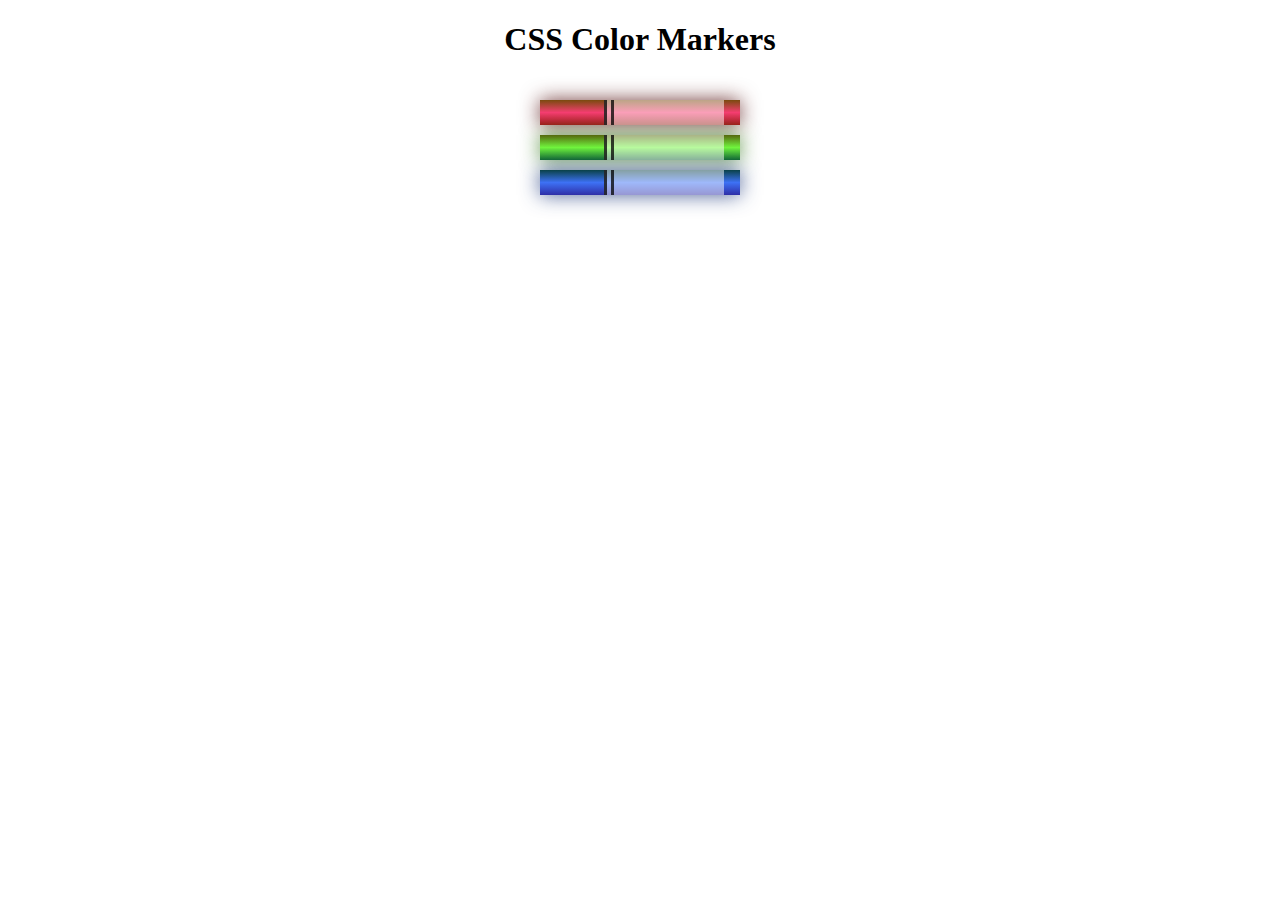
<file: Learn CSS Colors by Building a Set of Colored Markers/index.html>
<!DOCTYPE html>
<html lang="en">
  <head>
    <meta charset="utf-8">
    <meta name="viewport" content="width=device-width, initial-scale=1.0">
    <title>Colored Markers</title>
    <link rel="stylesheet" href="styles.css">
  </head>
  <body>
    <h1>CSS Color Markers</h1>
    <div class="container">
      <div class="marker red">
        <div class="cap"></div>
        <div class="sleeve"></div>
      </div>
      <div class="marker green">
        <div class="cap"></div>
        <div class="sleeve"></div>
      </div>
      <div class="marker blue">
        <div class="cap"></div>
        <div class="sleeve"></div>
      </div>
    </div>
  </body>
</html>
</file>
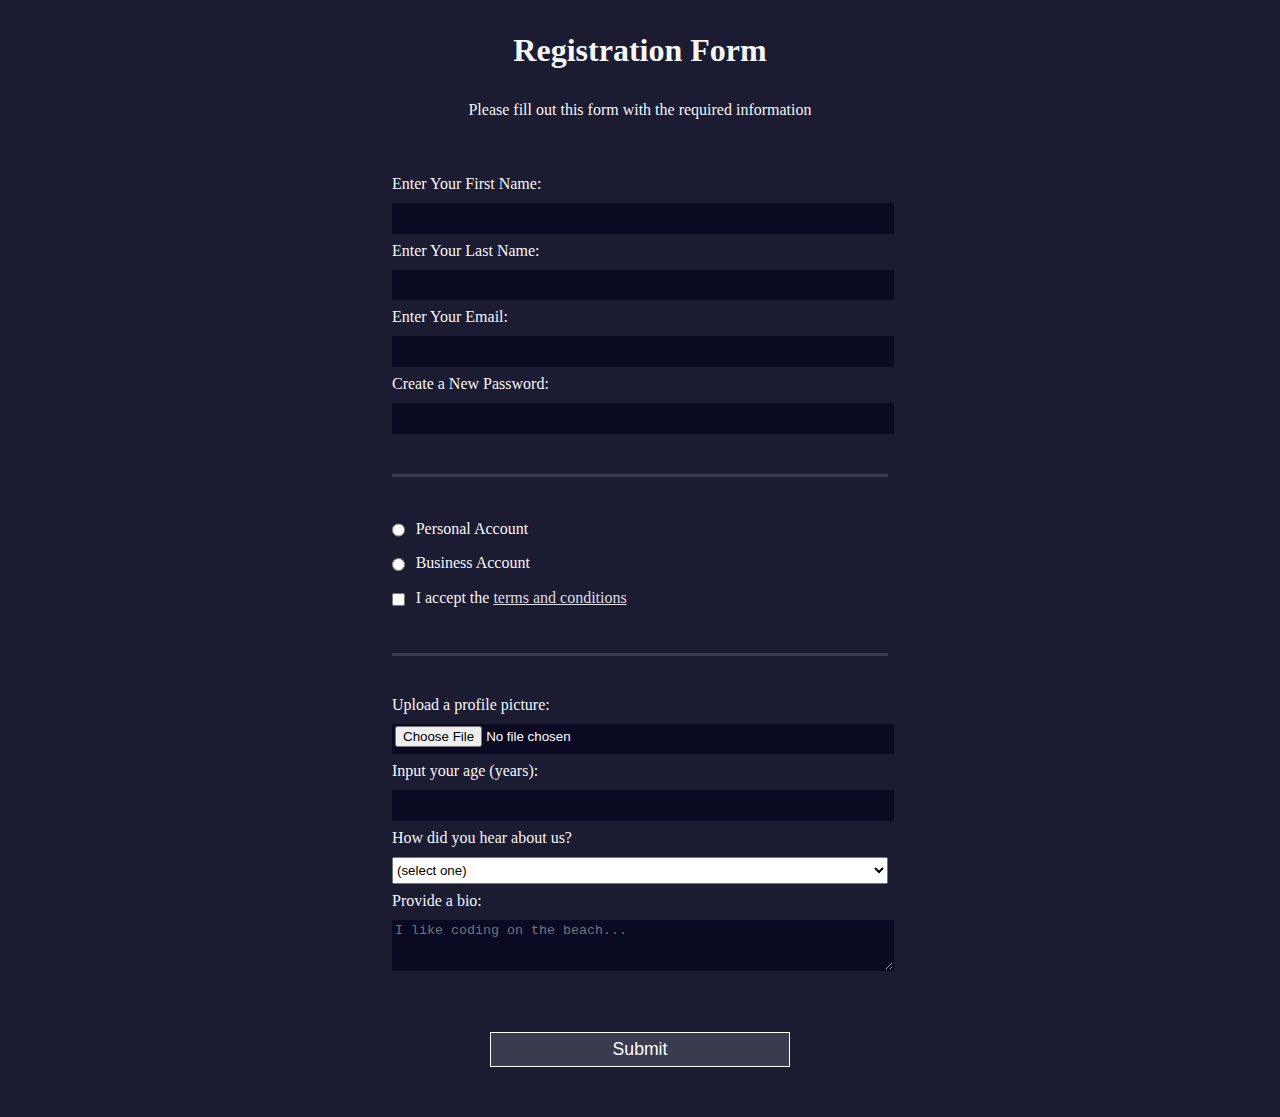
<file: Learn HTML Forms by Building a Registration Form/index.html>
<!DOCTYPE html>
<html lang="en">
  <head>
    <meta charset="UTF-8">
    <title>Registration Form</title>
    <link rel="stylesheet" href="styles.css" />
  </head>
  <body>
    <h1>Registration Form</h1>
    <p>Please fill out this form with the required information</p>
    <form method="post" action='https://register-demo.freecodecamp.org'>
      <fieldset>
        <label for="first-name">Enter Your First Name: <input id="first-name" name="first-name" type="text" required /></label>
        <label for="last-name">Enter Your Last Name: <input id="last-name" name="last-name" type="text" required /></label>
        <label for="email">Enter Your Email: <input id="email" name="email" type="email" required /></label>
        <label for="new-password">Create a New Password: <input id="new-password" name="new-password" type="password" pattern="[a-z0-5]{8,}" required /></label>
      </fieldset>
      <fieldset>
        <label for="personal-account"><input id="personal-account" type="radio" name="account-type" class="inline" /> Personal Account</label>
        <label for="business-account"><input id="business-account" type="radio" name="account-type" class="inline" /> Business Account</label>
        <label for="terms-and-conditions">
          <input id="terms-and-conditions" type="checkbox" required name="terms-and-conditions" class="inline" /> I accept the <a href="https://www.freecodecamp.org/news/terms-of-service/">terms and conditions</a>
        </label>
      </fieldset>
      <fieldset>
        <label for="profile-picture">Upload a profile picture: <input id="profile-picture" type="file" name="file" /></label>
        <label for="age">Input your age (years): <input id="age" type="number" name="age" min="13" max="120" /></label>
        <label for="referrer">How did you hear about us?
          <select id="referrer" name="referrer">
            <option value="">(select one)</option>
            <option value="1">freeCodeCamp News</option>
            <option value="2">freeCodeCamp YouTube Channel</option>
            <option value="3">freeCodeCamp Forum</option>
            <option value="4">Other</option>
          </select>
        </label>
        <label for="bio">Provide a bio:
          <textarea id="bio" name="bio" rows="3" cols="30" placeholder="I like coding on the beach..."></textarea>
        </label>
      </fieldset>
      <input type="submit" value="Submit" />
    </form>
  </body>
</html>
</file>
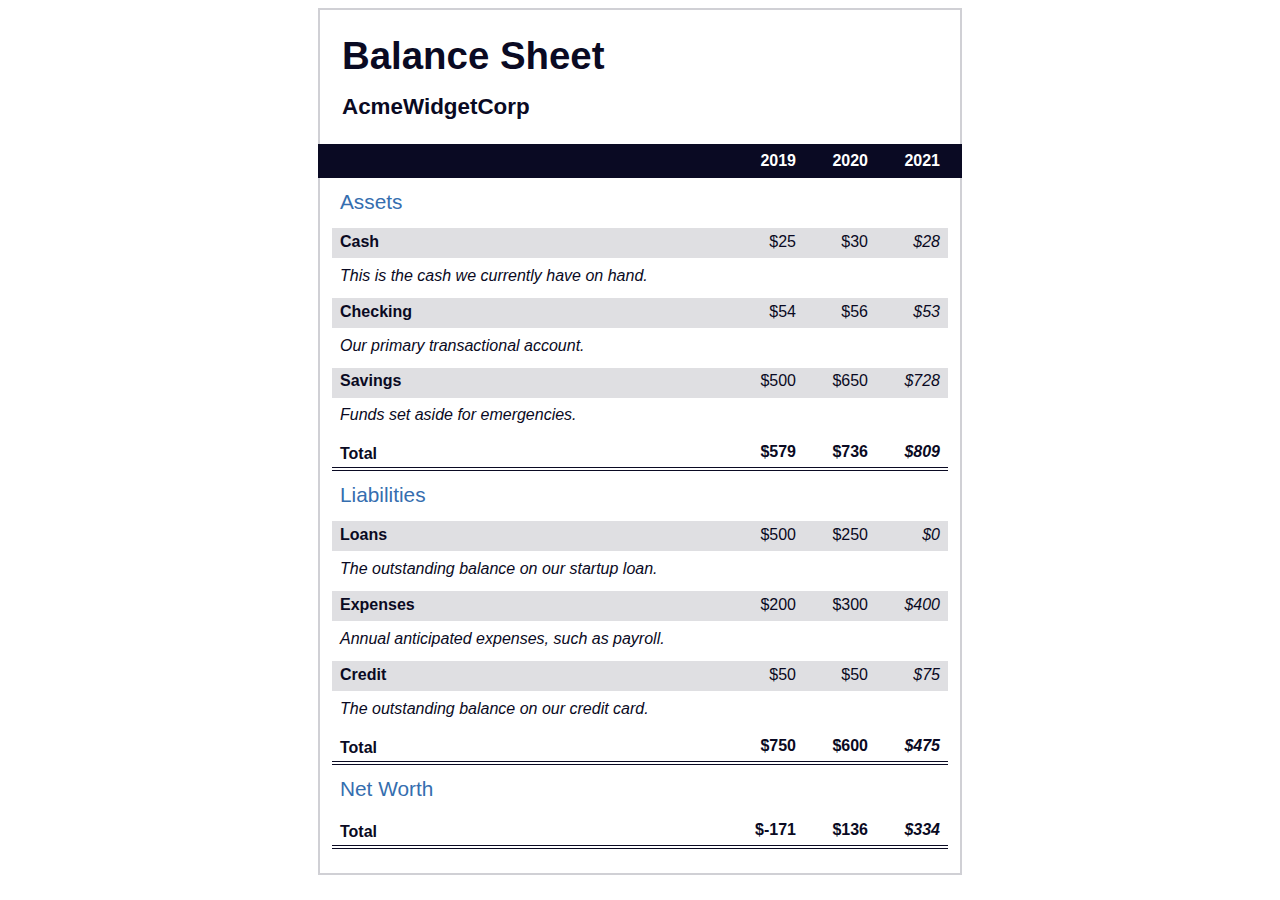
<file: Learn More About CSS Pseudo Selectors By Building A Balance Sheet/index.html>
<!DOCTYPE html>
<html lang="en">
  <head>
    <meta charset="UTF-8">
    <meta name="viewport" content="width=device-width, initial-scale=1.0">
    <title>Balance Sheet</title>
    <link rel="stylesheet" href="./styles.css">
  </head>
  <body>
    <main>
      <section>
        <h1>
          <span class="flex">
            <span>AcmeWidgetCorp</span>
            <span>Balance Sheet</span>
          </span>
        </h1>
        <div id="years" aria-hidden="true">
          <span class="year">2019</span>
          <span class="year">2020</span>
          <span class="year">2021</span>
        </div>
        <div class="table-wrap">
          <table>
            <caption>Assets</caption>
            <thead>
              <tr>
                <td></td>
                <th><span class="sr-only year">2019</span></th>
                <th><span class="sr-only year">2020</span></th>
                <th class="current"><span class="sr-only year">2021</span></th>
              </tr>
            </thead>
            <tbody>
              <tr class="data">
                <th>Cash <span class="description">This is the cash we currently have on hand.</span></th>
                <td>$25</td>
                <td>$30</td>
                <td class="current">$28</td>
              </tr>
              <tr class="data">
                <th>Checking <span class="description">Our primary transactional account.</span></th>
                <td>$54</td>
                <td>$56</td>
                <td class="current">$53</td>
              </tr>
              <tr class="data">
                <th>Savings <span class="description">Funds set aside for emergencies.</span></th>
                <td>$500</td>
                <td>$650</td>
                <td class="current">$728</td>
              </tr>
              <tr class="total">
                <th>Total <span class="sr-only">Assets</span></th>
                <td>$579</td>
                <td>$736</td>
                <td class="current">$809</td>
              </tr>
            </tbody>
          </table>
          <table>
            <caption>Liabilities</caption>
            <thead>
              <tr>
              <td></td>
              <th><span class="sr-only">2019</span></th>
              <th><span class="sr-only">2020</span></th>
              <th><span class="sr-only">2021</span></th>
              </tr>
            </thead>
            <tbody>
              <tr class="data">
                <th>Loans <span class="description">The outstanding balance on our startup loan.</span></th>
                <td>$500</td>
                <td>$250</td>
                <td class="current">$0</td>
              </tr>
              <tr class="data">
                <th>Expenses <span class="description">Annual anticipated expenses, such as payroll.</span></th>
                <td>$200</td>
                <td>$300</td>
                <td class="current">$400</td>
              </tr>
              <tr class="data">
                <th>Credit <span class="description">The outstanding balance on our credit card.</span></th>
                <td>$50</td>
                <td>$50</td>
                <td class="current">$75</td>
              </tr>
              <tr class="total">
                <th>Total <span class="sr-only">Liabilities</span></th>
                <td>$750</td>
                <td>$600</td>
                <td class="current">$475</td>
              </tr>
            </tbody>
          </table>
          <table>
            <caption>Net Worth</caption>
            <thead>
              <tr>
              <td></td>
              <th><span class="sr-only">2019</span></th>
              <th><span class="sr-only">2020</span></th>
              <th><span class="sr-only">2021</span></th>
              </tr>
            </thead>
            <tbody>
              <tr class="total">
                <th>Total <span class="sr-only">Net Worth</span></th>
                <td>$-171</td>
                <td>$136</td>
                <td class="current">$334</td>
              </tr>
            </tbody>
          </table>
        </div>
      </section>
    </main>
  </body>
</html>
</file>
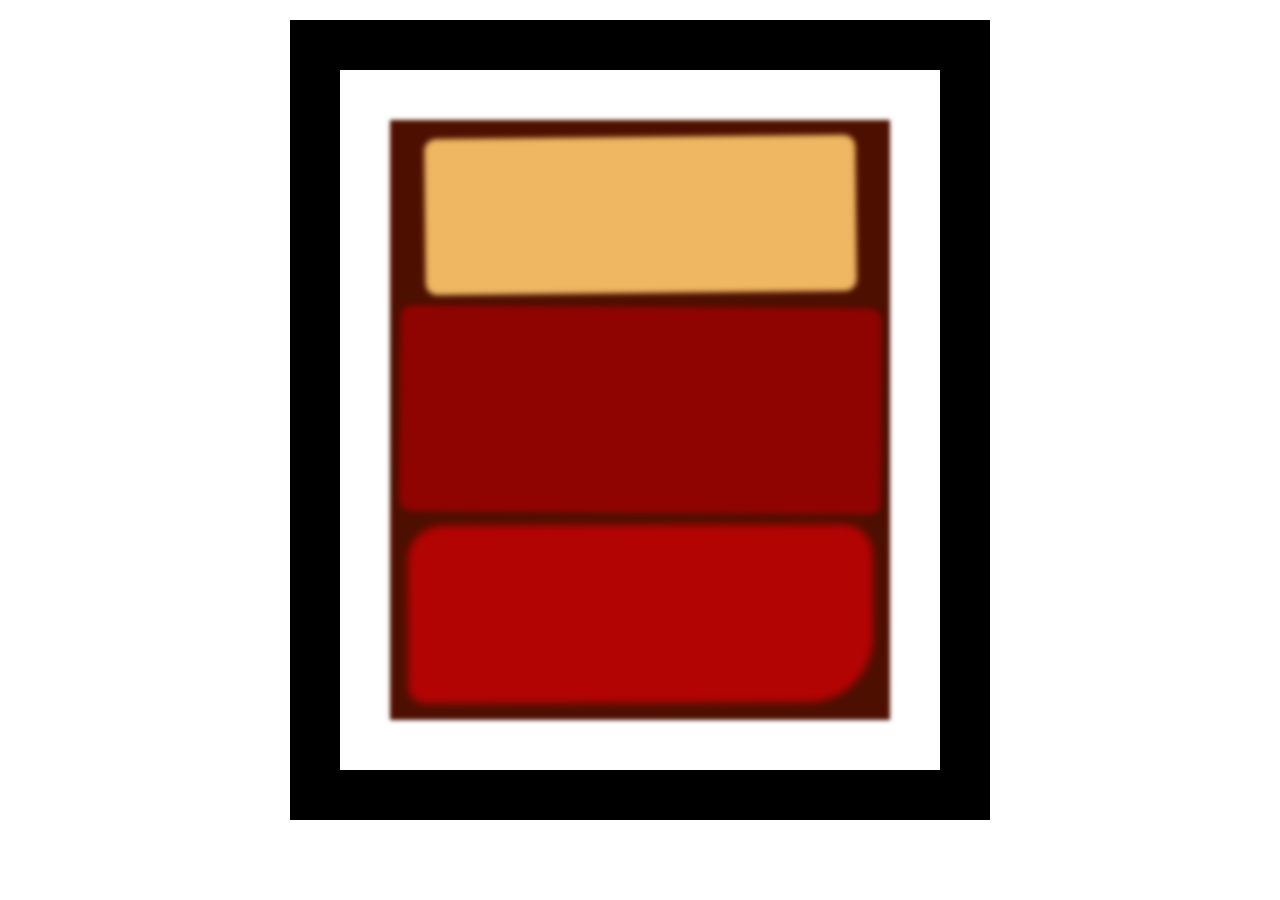
<file: Learn the CSS Box Model by Building a Rothko Painting/index.html>
<!DOCTYPE html>
<html lang="en">
  <head>
    <meta charset="UTF-8">
    <title>Rothko Painting</title>
    <link href="./styles.css" rel="stylesheet">
  </head>
  <body>
    <div class="frame">
      <div class="canvas">
        <div class="one"></div>
        <div class="two"></div>
        <div class="three"></div>
      </div>
    </div>
  </body>
</html>
</file>
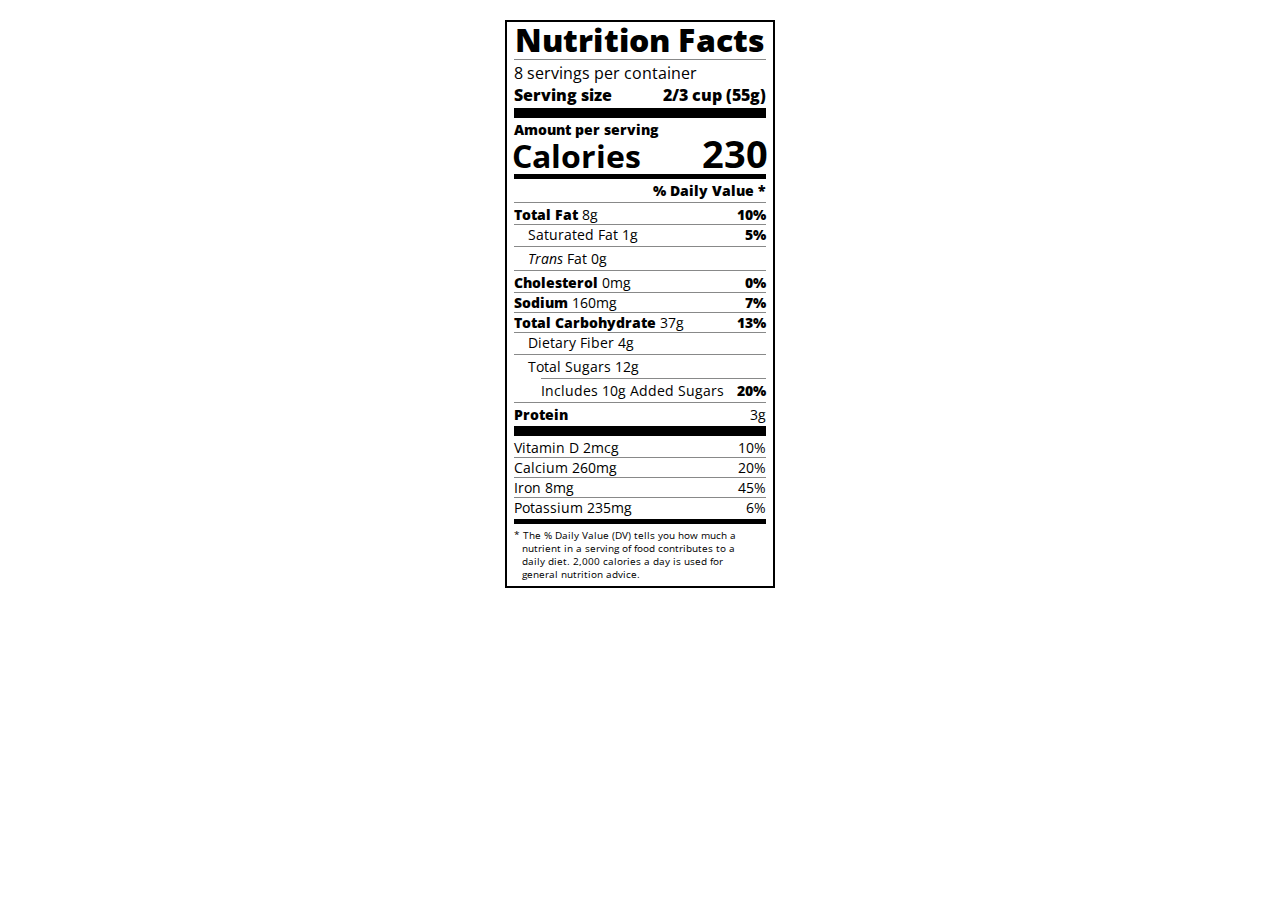
<file: Learn Typography by Building a Nutrition Label/index.html>
<!DOCTYPE html>
<html lang="en">

<head>
  <meta charset="UTF-8">
  <title>Nutrition Label</title>
  <link href="https://fonts.googleapis.com/css?family=Open+Sans:400,700,800" rel="stylesheet">
  <link href="./styles.css" rel="stylesheet">
</head>

<body>
  <div class="label">
    <header>
      <h1 class="bold">Nutrition Facts</h1>
      <div class="divider"></div>
      <p>8 servings per container</p>
      <p class="bold">Serving size <span>2/3 cup (55g)</span></p>
    </header>
    <div class="divider large"></div>
    <div class="calories-info">
      <div class="left-container">
        <h2 class="bold small-text">Amount per serving</h2>
        <p>Calories</p>
      </div>
      <span>230</span>
    </div>
    <div class="divider medium"></div>
    <div class="daily-value small-text">
      <p class="bold right no-divider">% Daily Value *</p>
      <div class="divider"></div>
      <p><span><span class="bold">Total Fat</span> 8g</span> <span class="bold">10%</span></p>
      <p class="indent no-divider">Saturated Fat 1g <span class="bold">5%</span></p>
      <div class="divider"></div>
      <p class="indent no-divider"><span><i>Trans</i> Fat 0g</span></p>
      <div class="divider"></div>
      <p><span><span class="bold">Cholesterol</span> 0mg</span> <span class="bold">0%</span></p>
      <p><span><span class="bold">Sodium</span> 160mg</span> <span class="bold">7%</span></p>
      <p><span><span class="bold">Total Carbohydrate</span> 37g</span> <span class="bold">13%</span></p>
      <p class="indent no-divider">Dietary Fiber 4g</p>
      <div class="divider"></div>
      <p class="indent no-divider">Total Sugars 12g</p>
      <div class="divider double-indent"></div>
      <p class="double-indent no-divider">Includes 10g Added Sugars <span class="bold">20%</span>
      <div class="divider"></div>
      <p class="no-divider"><span class="bold">Protein</span> 3g</p>
      <div class="divider large"></div>
      <p>Vitamin D 2mcg <span>10%</span></p>
      <p>Calcium 260mg <span>20%</span></p>
      <p>Iron 8mg <span>45%</span></p>
      <p class="no-divider">Potassium 235mg <span>6%</span></p>
    </div>
    <div class="divider medium"></div>
    <p class="note">* The % Daily Value (DV) tells you how much a nutrient in a serving of food contributes to a daily
      diet. 2,000 calories a day is used for general nutrition advice.</p>
  </div>
</body>
</html>
</file>
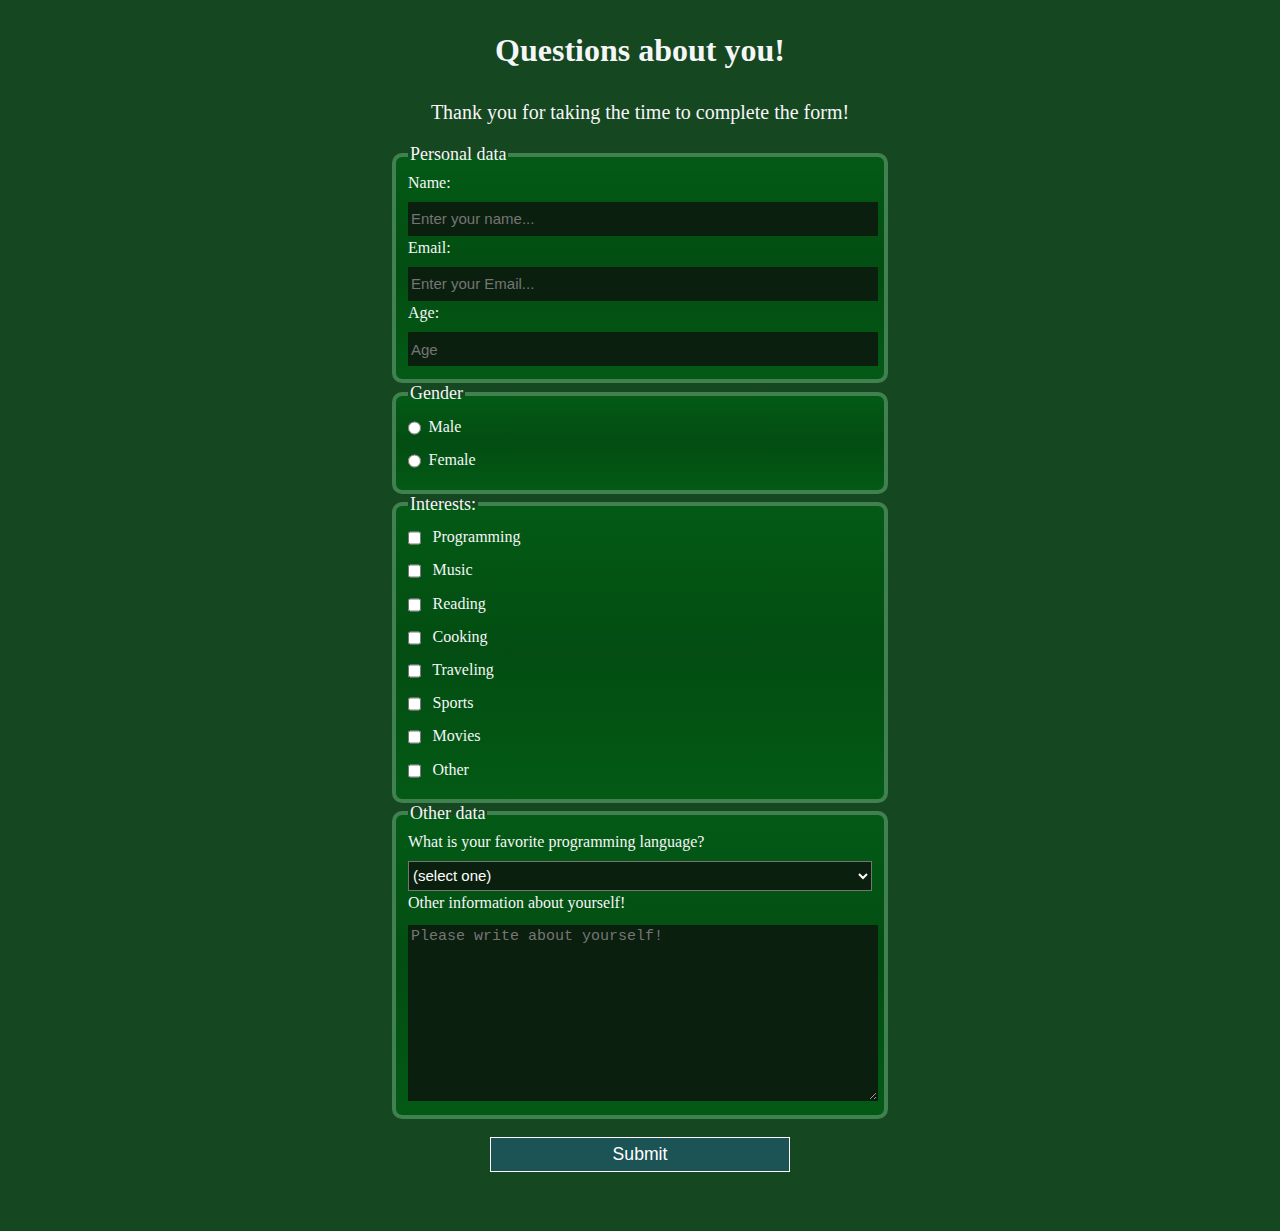
<file: Survey Form Certification Project/index.html>
<!DOCTYPE html>
<html lang="en">
    <head>
        <meta charset="utf-8">
        <title>Questions about you!</title>
        <meta name="viewport" content="width=device-width, initial-scale=1">
        <link rel="stylesheet" href="styles.css">
    </head>
    <body>
        <h1 id="title">Questions about you!</h1>
        <p id="description">Thank you for taking the time to complete the form!</p>
        <form id="survey-form" action="http://" method="post">
            <fieldset><legend class="legend">Personal data</legend>
                <label id="name-label" for="name">Name:
                    <input type="text" name="name" id="name" placeholder="Enter your name..." required ></label>
                <label id="email-label" for="email">Email:
                    <input type="email" name="email" id="email" placeholder="Enter your Email..." required /></label>
                <label id="number-label" for="number">Age:
                    <input type="number" name="number" id="number" min="16" max="120" placeholder="Age" required /></label>
            </fieldset>        
            <fieldset><legend class="legend">Gender</legend>        
                    
                    <label for="gender-label"><input type="radio" name="gender-label" id="gender-label" value="male" class="inline">Male</label>
                    <label for="gender-label"><input type="radio" name="gender-label" id="gender-label" value="female" class="inline">Female</label>
            </fieldset>
            <fieldset><legend class="legend">Interests:</legend>
                <label for="interest-label"></label>
                     
                    <label><input value="0" id="Programming" type="checkbox" class="inline"> Programming</label>
                    
                    <label><input value="1" id="Music" type="checkbox" class="inline"> Music</label>
                    
                    <label><input value="2" id="Reading" type="checkbox" class="inline"> Reading</label>
                    
                    <label><input value="3" id="Cooking" type="checkbox" class="inline"> Cooking</label>
                    
                    <label><input value="4" id="Traveling" type="checkbox" class="inline"> Traveling</label>
                    
                    <label><input value="5" id="Sports" type="checkbox" class="inline"> Sports</label>
                    
                    <label><input value="6" id="Movies" type="checkbox" class="inline"> Movies</label>
                    
                    <label><input value="7" id="Other" type="checkbox" class="inline"> Other</label>
            </fieldset>
            <fieldset calss="other"><legend class="legend">Other data</legend>
                <label for="dropdown">What is your favorite programming language?
                <select id="dropdown" name="dropdown" class="select" required />
                    <option value="">(select one)</option>
                    <option value="Java">Java</option>
                    <option value="Python">Python</option>
                    <option value="C++">C++</option>
                    <option value="C#">C#</option>
                    <option value="PHP">PHP</option>
                    <option value="Other">Other...</option>
                </select>
                </label>
                <label>Other information about yourself!</label>
                <textarea name="other-info" id="other-info" cols="30" rows="10" placeholder="Please write about yourself!"></textarea>
            </fieldset>
            <input id="submit" type="submit" value="Submit">
        </body>
</html>
</file>
<file: Learn CSS Colors by Building a Set of Colored Markers/styles.css>
h1 {
    text-align: center;
  }
  
.container {
    background-color: rgb(255, 255, 255);
    padding: 10px 0;
  }
  
.marker {
    width: 200px;
    height: 25px;
    margin: 10px auto;
  }
  
.cap {
    width: 60px;
    height: 25px;
  }
  
.sleeve {
    width: 110px;
    height: 25px;
    background-color: rgba(255, 255, 255, 0.5);
    border-left: 10px double rgba(0, 0, 0, 0.75);
  }
  
.cap, .sleeve {
    display: inline-block;
  }
  
.red {
    background: linear-gradient(rgb(122, 74, 14), rgb(245, 62, 113), rgb(162, 27, 27));
    box-shadow: 0 0 20px 0 rgba(83, 14, 14, 0.8);
  }
  
.green {
    background: linear-gradient(#55680D, #71F53E, #116C31);
    box-shadow: 0 0 20px 0 #3B7E20CC;
  }
  
.blue {
    background: linear-gradient(hsl(186, 76%, 16%), hsl(223, 90%, 60%), hsl(240, 56%, 42%));
    box-shadow: 0 0 20px 0 hsla(223, 59%, 31%, 0.8);
  }
</file>
<file: Learn HTML Forms by Building a Registration Form/styles.css>
body {
    width: 100%;
    height: 100vh;
    margin: 0;
    background-color: #1b1b32;
    color: #f5f6f7;
    font-family: Tahoma;
    font-size: 16px;
  }
  
h1, p {
    margin: 1em auto;
    text-align: center;
  }
  
form {
    width: 60vw;
    max-width: 500px;
    min-width: 300px;
    margin: 0 auto;
    padding-bottom: 2em;
  }
  
fieldset {
    border: none;
    padding: 2rem 0;
    border-bottom: 3px solid #3b3b4f;
  }
  
fieldset:last-of-type {
    border-bottom: none;
  }
  
label {
    display: block;
    margin: 0.5rem 0;
  }
  
input, textarea, select {
    margin: 10px 0 0 0;
    width: 100%;
    min-height: 2em;
  }
  
input, textarea {
    background-color: #0a0a23;
    border: 1px solid #0a0a23;
    color: #ffffff;
  }
  
.inline {
    width: unset;
    margin: 0 0.5em 0 0;
    vertical-align: middle;
  }
  
input[type="submit"] {
    display: block;
    width: 60%;
    margin: 1em auto;
    height: 2em;
    font-size: 1.1rem;
    background-color: #3b3b4f;
    border-color: white;
    min-width: 300px;
  }
  
input[type="file"] {
    padding: 1px 2px;
  }

a {
    color: #dfdfe2;
  }
</file>
<file: Learn More About CSS Pseudo Selectors By Building A Balance Sheet/styles.css>
span[class~="sr-only"] {
  border: 0 !important;
  clip: rect(1px, 1px, 1px, 1px) !important;
  clip-path: inset(50%) !important;
  height: 1px !important;
  width: 1px !important;
  position: absolute !important;
  overflow: hidden !important;
  white-space: nowrap !important;
  padding: 0 !important;
  margin: -1px !important;
}

html {
  box-sizing: border-box;
}

body {
  font-family: sans-serif;
  color: #0a0a23;
}

h1 {
  max-width: 37.25rem;
  margin: 0 auto;
  padding: 1.5rem 1.25rem;
}

h1 .flex {
  display: flex;
  flex-direction: column-reverse;
  gap: 1rem;
}

h1 .flex span:first-of-type {
  font-size: 0.7em;
}

h1 .flex span:last-of-type {
  font-size: 1.2em;
}

section {
  max-width: 40rem;
  margin: 0 auto;
  border: 2px solid #d0d0d5;
}

#years {
  display: flex;
  justify-content: flex-end;
  position: sticky;
  z-index: 999;
  top: 0;
  background: #0a0a23;
  color: #fff;
  padding: 0.5rem calc(1.25rem + 2px) 0.5rem 0;
  margin: 0 -2px;
}

#years span[class] {
  font-weight: bold;
  width: 4.5rem;
  text-align: right;
}

.table-wrap {
  padding: 0 0.75rem 1.5rem 0.75rem;
}

table {
  border-collapse: collapse;
  border: 0;
  width: 100%;
  position: relative;
  margin-top: 3rem;
}

table caption {
  color: #356eaf;
  font-size: 1.3em;
  font-weight: normal;
  position: absolute;
  top: -2.25rem;
  left: 0.5rem;
}

tbody td {
  width: 100vw;
  min-width: 4rem;
  max-width: 4rem;
}

tbody th {
  width: calc(100% - 12rem);
}

tr[class="total"] {
  border-bottom: 4px double #0a0a23;
  font-weight: bold;
}

tr[class="total"] th {
  text-align: left;
  padding: 0.5rem 0 0.25rem 0.5rem;
}

tr.total td {
  text-align: right;
  padding: 0 0.25rem;
}

tr.total td:nth-of-type(3) {
  padding-right: 0.5rem;
}

tr.total:hover {
  background-color: #99c9ff;
}

td.current {
  font-style: italic;
}

tr.data {
  background-image: linear-gradient(to bottom, #dfdfe2 1.845rem, white 1.845rem);
}

tr.data th {
  text-align: left;
  padding-top: 0.3rem;
  padding-left: 0.5rem;
}

tr.data th .description {
  display: block;
  font-weight: normal;
  font-style: italic;
  padding: 1rem 0 0.75rem;
  margin-right: -13.5rem;
}

tr.data td {
  vertical-align: top;
  padding: 0.3rem 0.25rem 0;
  text-align: right;
}

tr.data td:last-of-type {
  padding-right: 0.5rem;
}
</file>
<file: Learn the CSS Box Model by Building a Rothko Painting/styles.css>
.canvas {
    width: 500px;
    height: 600px;
    background-color: #4d0f00;
    overflow: hidden;
    filter: blur(2px);
  }
  
  .frame {
    border: 50px solid black;
    width: 500px;
    padding: 50px;
    margin: 20px auto;
  }
  
  .one {
    width: 425px;
    height: 150px;
    background-color: #efb762;
    margin: 20px auto;
    box-shadow: 0 0 3px 3px #efb762;
    border-radius: 9px;
    transform: rotate(-0.6deg);
  }
  
  .two {
    width: 475px;
    height: 200px;
    background-color: #8f0401;
    margin: 0 auto 20px;
    box-shadow: 0 0 3px 3px #8f0401;
    border-radius: 8px 10px;
    transform: rotate(0.4deg);
  }
  
  .one, .two {
    filter: blur(1px);
  }
  
  .three {
    width: 91%;
    height: 28%;
    background-color: #b20403;
    margin: auto;
    filter: blur(2px);
    box-shadow: 0 0 5px 5px #b20403;
    border-radius: 30px 25px 60px 12px;
  transform: rotate(-0.2deg);
  }
</file>
<file: Learn Typography by Building a Nutrition Label/styles.css>
* {
  box-sizing: border-box;
}

html {
  font-size: 16px;
}

body {
  font-family: 'Open Sans', sans-serif;
}

.label {
  border: 2px solid black;
  width: 270px;
  margin: 20px auto;
  padding: 0 7px;
}

header h1 {
  text-align: center;
  margin: -4px 0;
  letter-spacing: 0.15px
}

p {
  margin: 0;
  display: flex;
  justify-content: space-between;
}

.divider {
  border-bottom: 1px solid #888989;
  margin: 2px 0;
}

.bold {
  font-weight: 800;
}

.large {
  height: 10px;
}

.large, .medium {
  background-color: black;
  border: 0;
}

.medium {
  height: 5px;
}

.small-text {
  font-size: 0.85rem;
}


.calories-info {
  display: flex;
  justify-content: space-between;
  align-items: flex-end;
}

.calories-info h2 {
  margin: 0;
}

.left-container p {
  margin: -5px -2px;
  font-size: 2em;
  font-weight: 700;
}

.calories-info span {
  margin: -7px -2px;
  font-size: 2.4em;
  font-weight: 700;
}

.right {
  justify-content: flex-end;
}

.indent {
  margin-left: 1em;
}

.double-indent {
  margin-left: 2em;
}

.daily-value p:not(.no-divider) {
  border-bottom: 1px solid #888989;
}

.note {
  font-size: 0.6rem;
  margin: 5px 0;
  padding: 0 8px;
  text-indent: -8px;
}
</file>
<file: Survey Form Certification Project/styles.css>
body {
    width: 100%;
    height: 100vh;
    margin: 0;
    /* background-image: url('image/background.jpg'); */
    background-color: #154721; 
    color: #f5f6f7;
    font-family: Georgia, 'Times New Roman', Times, serif;
    
  }

h1, p {
    margin: 1em auto;
    text-align: center;
    
  }

p {
    margin: 1em auto;
    text-align: center;
    font-size: 20px;
  }

.legend {
    font-size: 18px
  }
  
form {
    width: 60vw;
    max-width: 500px;
    min-width: 300px;
    margin: 0 auto;
    padding-bottom: 2em;
    /* background-color: #154721; */
  }

fieldset {
    border: 4px solid #41804f;
    padding: 1rem 10;
    background: linear-gradient(rgb(3, 90, 21),rgb(3, 77, 18),rgb(3, 90, 21));
    border-radius: 10px;
}

label {
    display: block;
    margin: 0.2rem 0;
}

input, textarea, select {
    margin: 10px 0 0 0;
    width: 100%;
    min-height: 2em;
    font-size: 15px;
}

input, textarea {
    background-color: #0a1f0e;
    border: 1px solid #0a1f0e;
    color: #ffffff;
}

.inline {
  width: unset;
  margin: 0 0.5em 0 0;
  vertical-align: middle;
}

.select {
    background-color: #0a1f0e;
    color: white;
}

input[type="submit"] {
    display: block;
    width: 60%;
    margin: 1em auto;
    height: 2em;
    font-size: 1.1rem;
    background-color: #25628e7b;
    border-color: white;
    min-width: 300px;
}
</file>
